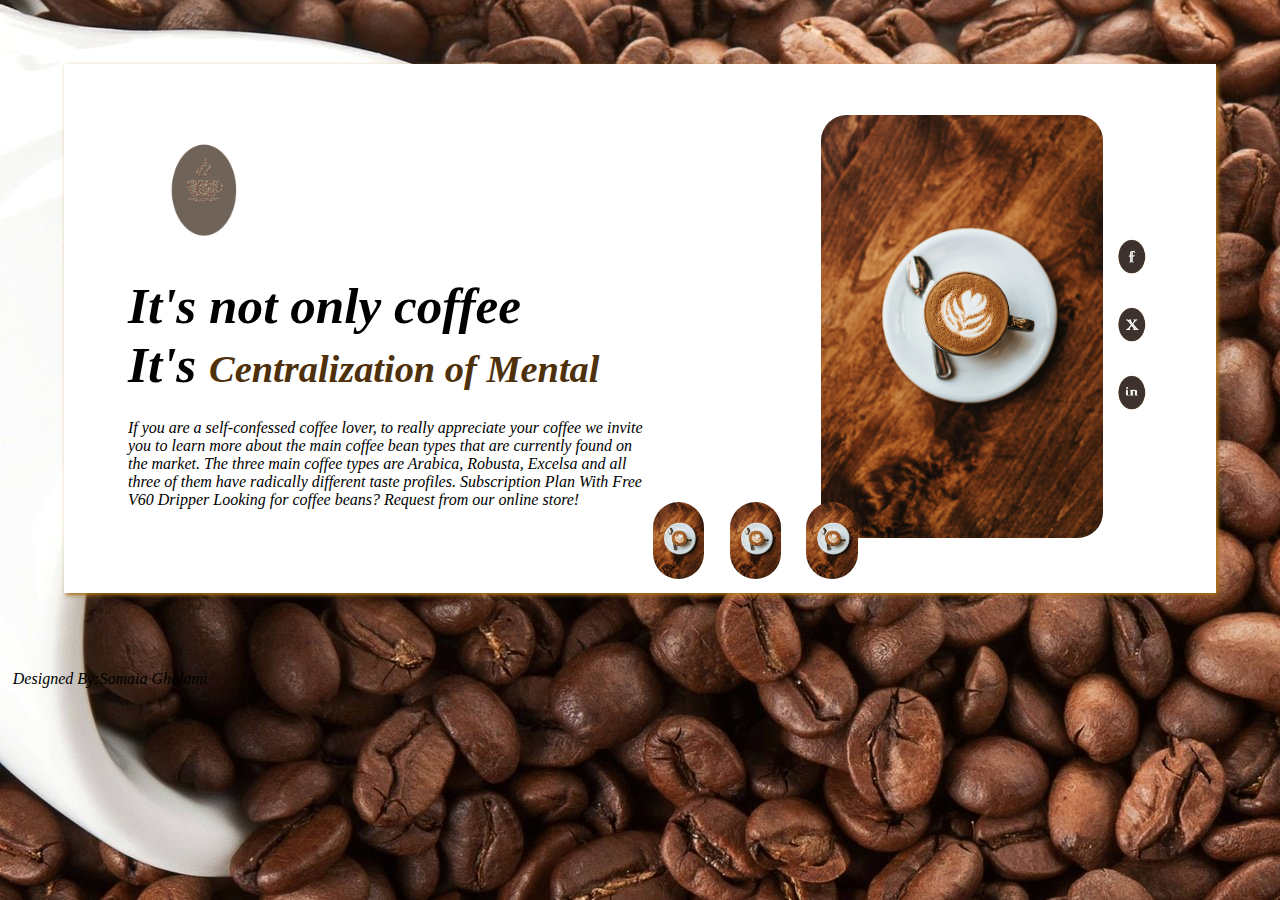
<file: index.html>
<!DOCTYPE html>
<html>
    <head>
        <link rel="stylesheet" href="style.css">
        <title>coffee Page</title>
        <meta name="viewport" content="width:device-width, intial-scale=1.0">
    </head>
     <body>
       
        <section>
            
            <header>
                    <a href="#"><img src="img/logo.png" alt="logo" class="logo"></a>
                </header>
        <div class="content">
            <div class="">
                <h2>It's not only coffee <br> It's <span>Centralization of Mental</span></h2>
                <p>If you are a self-confessed coffee lover, to really appreciate your coffee we invite you to learn more about the main coffee bean types that are currently found on the market.

                    The three main coffee types are Arabica, Robusta, Excelsa and all three of them have radically different taste profiles.
                    
                    Subscription Plan With Free V60 Dripper
                    Looking for coffee beans?
                    
                    Request from our online store! 
                    </p>
            </div>
        </div>
        <div class="imgbox">
            <img src="img/main page.png" alt="" class="starbox" width="65%" style="border-radius:2vw; margin-left: 12vw;">
        </div>

        <ul class="thumb">
            <li><a href="E:\html cssand js project\code\food website\Arabic.html"><img src="img/main page.png" title="Arabic Cofee"  alt=""></a></li>
            <li><a href="E:\html cssand js project\code\food website\Robusta.html"><img src="img/main page.png" title="robusta Cofee"></a></li>
            <li><a href="E:\html cssand js project\code\food website\Excelsa.html"><img src="img/main page.png" title="excelsa Cofee"></a></li>
        </ul>

        <ul class="sci">
            <li><img src="img/facebook.png" alt=""></li>
            <li><img src="img/X.png" alt=""></li>
            <li><img src="img/in.png" alt=""></li>
        </ul>

    </section>


   <p>Designed By:Somaia Gholami</p>
     </body>
</html>
</file>
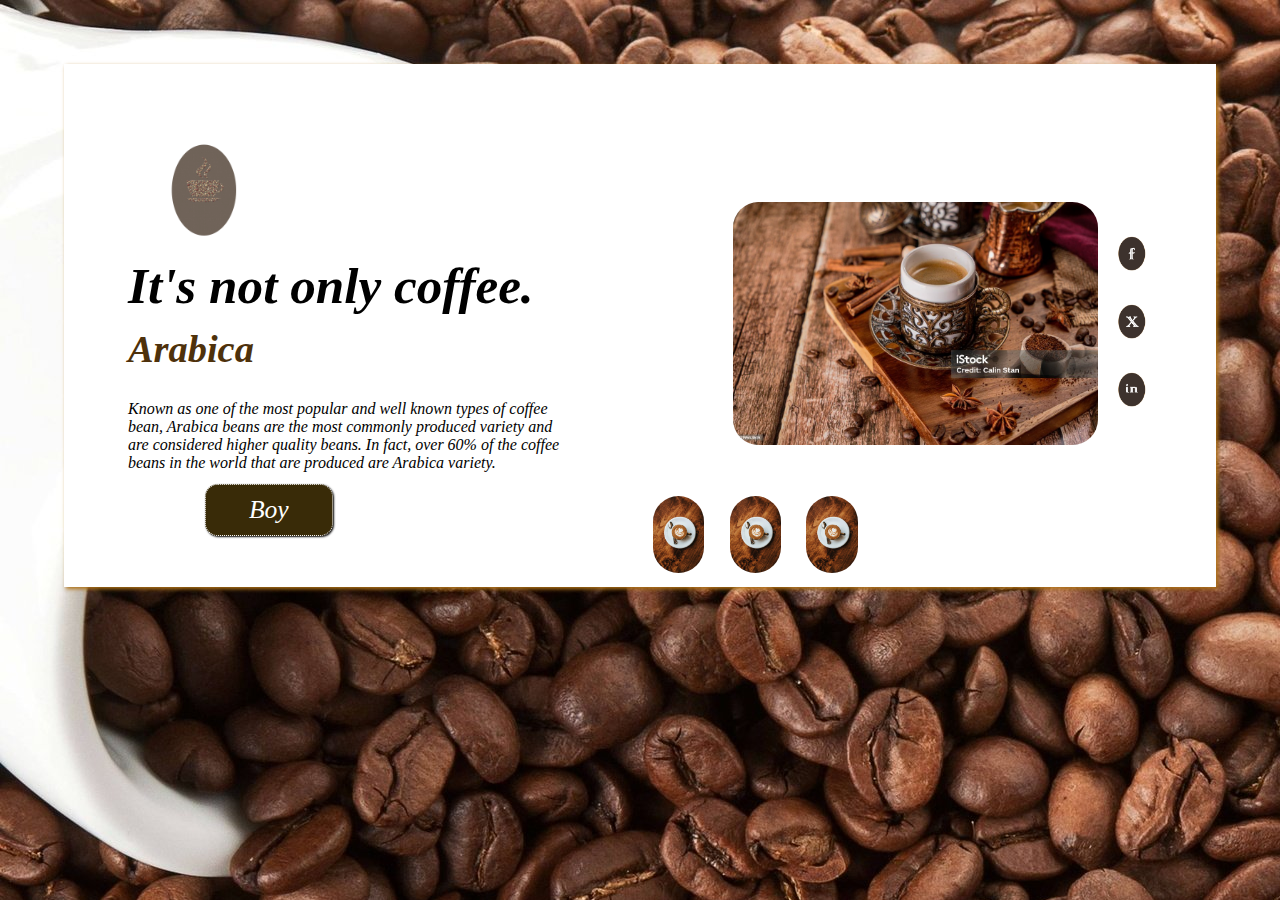
<file: Arabic.html>
<!DOCTYPE html>
<html>
    <head>
        <link rel="stylesheet" href="style.css">
        <title>coffee Page</title>
        <meta name="viewport" content="width:device-width, intial-scale=1.0">
    </head>
     <body>
       
        <section>
            
            <header>
                    <a href="#"><img src="img/logo.png" alt="logo" class="logo"></a>
                   
           
                </header>
        <div class="content">
            <div class="">
                <h2>It's not only coffee. <br>  <span>Arabica</span></h2>
                <p>Known as one of the most popular and well known types of coffee bean, Arabica beans are the most commonly produced variety and are considered higher quality beans. In fact, over 60% of the coffee beans in the world that are produced are Arabica variety. </p>
                
                    <a href="E:\html cssand js project\code\food website\request page.html"><button>Boy</button></a>
            </div>
        </div>
        <div class="imgbox">
            <img src="img/arabica.jpg" alt="" class="starbox" width="70%" style="border-radius:2vw; margin-left: 12vw;">
        </div>
       

        <ul class="thumb">
            <li><a href="E:\html cssand js project\code\food website\Arabic.html"><img src="img/main page.png"  title="Arabic Cofee" alt=""></a></li>
            <li><a href="E:\html cssand js project\code\food website\Robusta.html"><img src="img/main page.png" title="Robusta Cofee"></a></li>
            <li><a href="E:\html cssand js project\code\food website\Excelsa.html"><img src="img/main page.png" title="Excelsa Cofee"></a></li>
        </ul>

        <ul class="sci">
            <li><img src="img/facebook.png" alt=""></li>
            <li><img src="img/X.png" alt=""></li>
            <li><img src="img/in.png" alt=""></li>
        </ul>

    </section>

    
     </body>
</html>
</file>
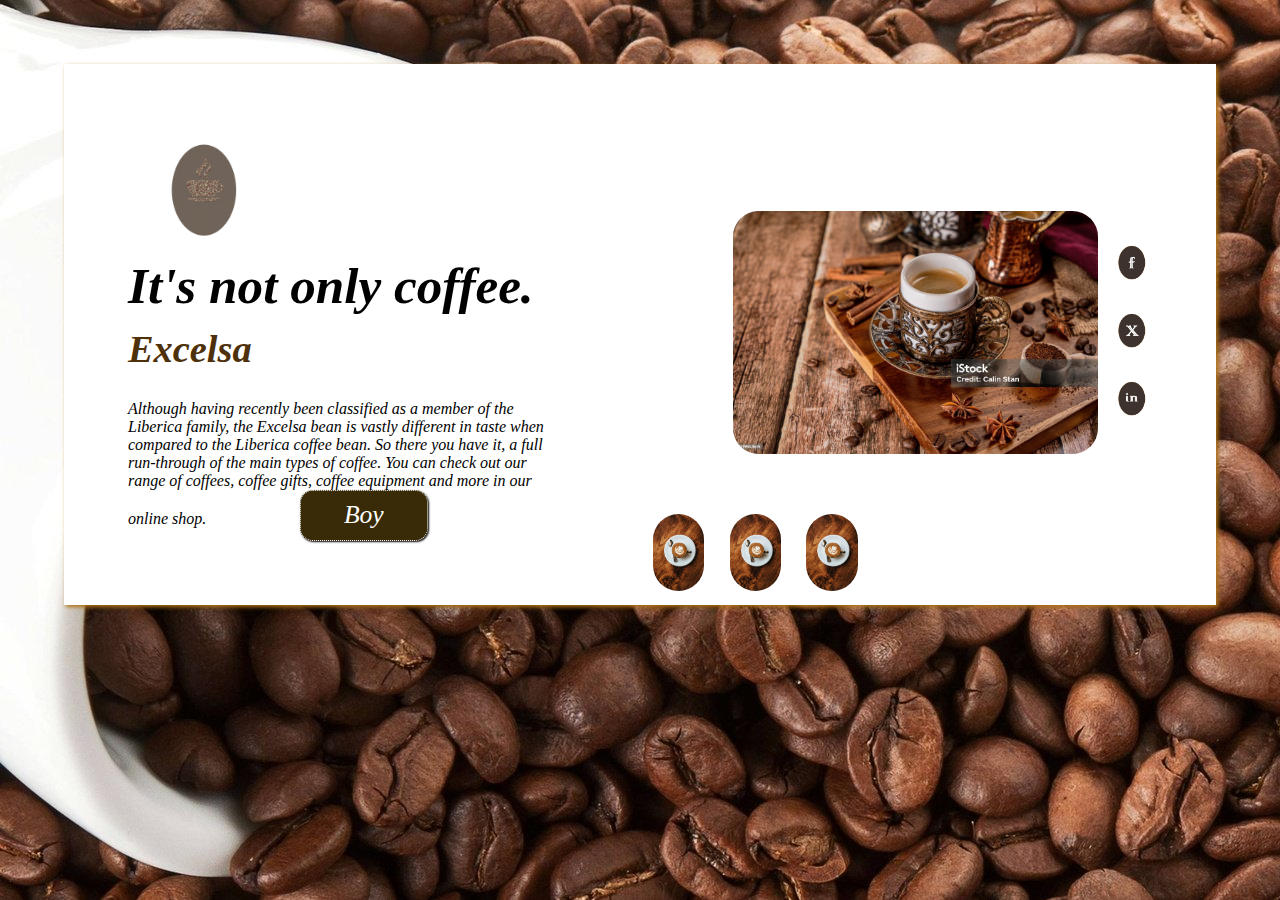
<file: Excelsa.html>
<!DOCTYPE html>
<html>
    <head>
        <link rel="stylesheet" href="style.css">
        <title>coffee Page</title>
        <meta name="viewport" content="width:device-width, intial-scale=1.0">
  
  

    </head>
     <body>
       
        <section>
            
            <header>
                    <a href="#"><img src="img/logo.png" alt="logo" class="logo"></a>
                   
           
                </header>
       

        <div class="content">
            <div class="">
                <h2>It's not only coffee. <br>  <span>Excelsa</span></h2>
                <p>Although having recently been classified as a member of the Liberica family, the Excelsa bean is vastly different in taste when compared to the Liberica coffee bean.

                    So there you have it, a full run-through of the main types of coffee. You can check out our range of coffees, coffee gifts, coffee equipment and more in our online shop.
                    
                    <a href="E:\html cssand js project\code\food website\request page.html"><button>Boy</button></a>
           
            </div>
        </div>
        <div class="imgbox">
            <img src="img/arabica.jpg" alt="" class="starbox" width="70%" style="border-radius:2vw; margin-left: 12vw;">
        </div>

        <ul class="thumb">
            <li><a href="E:\html cssand js project\code\food website\Arabic.html"><img src="img/main page.png"  title="Arabic Cofee" alt=""></a></li>
            <li><a href="E:\html cssand js project\code\food website\Robusta.html"><img src="img/main page.png" title="Robusta Cofee"></a></li>
            <li><a href="E:\html cssand js project\code\food website\Excelsa.html"><img src="img/main page.png" title="Excelsa Cofee"></a></li>
        </ul>

        <ul class="sci">
            <li><img src="img/facebook.png" alt=""></li>
            <li><img src="img/X.png" alt=""></li>
            <li><img src="img/in.png" alt=""></li>
        </ul>

    </section>

    
     </body>
</html>
</file>
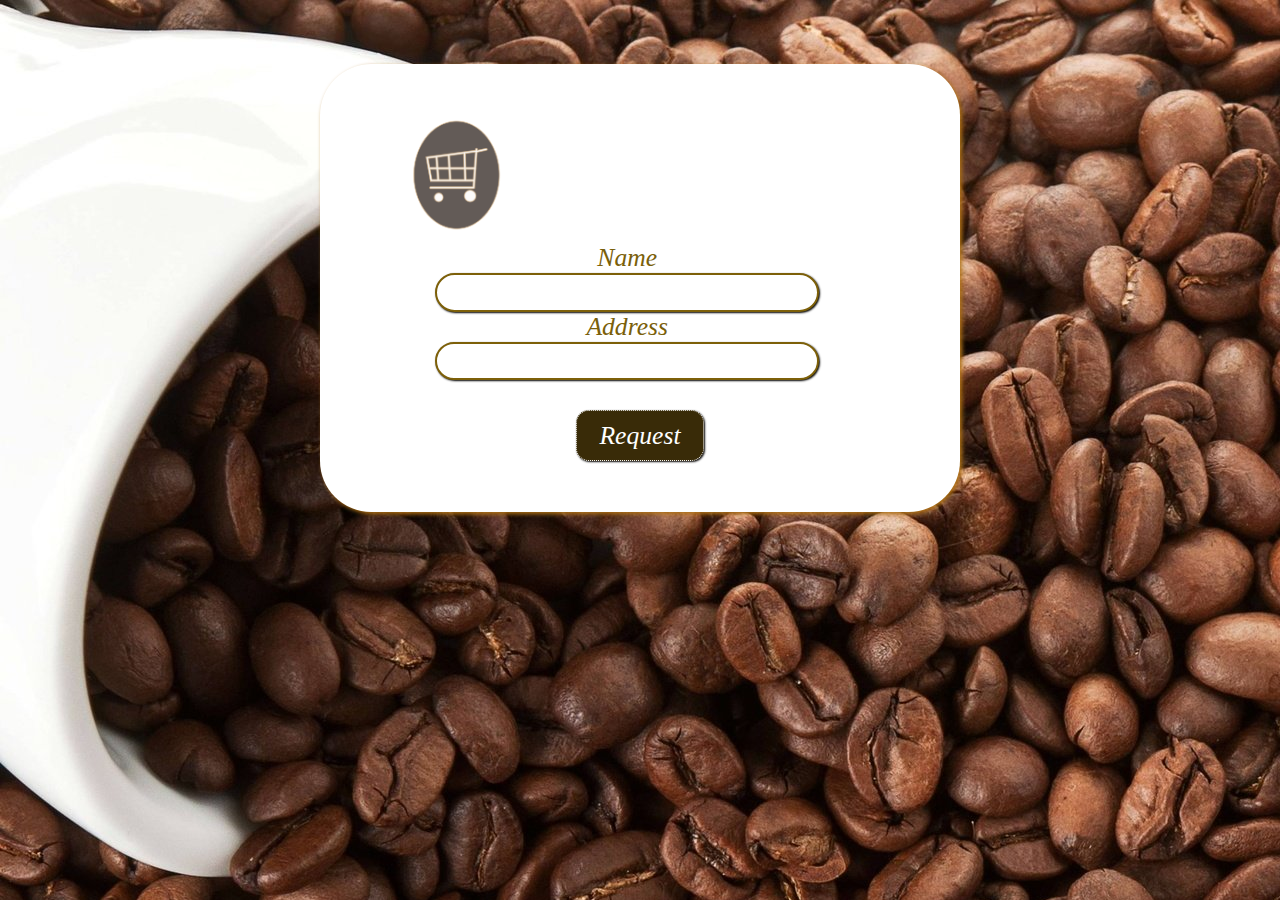
<file: request page.html>
<!DOCTYPE html>
<html>
    <head>
        <link rel="stylesheet" href="style.css">
        <title>coffee Page</title>
        <meta name="viewport" content="width:device-width, intial-scale=1.0">
        <style>

            section{

                width:50vw; 
                height: auto;
                border-radius:4vw;
            }

            header{
              height:25vw;
            }
            form{
                margin-top:10vw ;
                 margin-left: 5vw;
                 color:rgb(122, 96, 10);
                 font-size: 2vw;
                 
                
            }
            input{
                width:30vw;
                height:3vw;
                box-shadow:1px 1px 2px black;
                border-radius:2vw;
                border:2px solid rgb(125, 96, 9);
                
            }
           button{
            margin-left:2vw;
           }

        </style>
  

    </head>
     <body >
       <center>
        <section >
            
            <header >
                    <a href="#"><img src="img/boy.png" alt="logo" class="logo" width="80%"></a>
                    
        </header>

        <form action="mailto:somaia_gholami2025@outlook.com" >
            <label for="name">Name</label> <br>
            <input type="text" name="name"> <br>
            <label for="address">Address</label> <br>
            <input type="text" name="address"> <br> <br>
            <button>Request</button>

        </form>
       

    </section>
       </center>
       

    
     </body>
</html>
</file>
<file: style.css>
*{
    margin: 0;
    padding: 0;
    box-sizing: border-box;
    font-family:georgia;
    
    font-style: italic;

}

body{
    background: url('img/back.jpeg');
}
span{
    font-size:3vw;
    color:rgb(78, 49, 11);
}



section{

   
    
    position: relative;
    width: 90vw;
   
    padding:4vw;
    margin: 5vw;
    display: flex;
    justify-content: space-between;
    align-items: center;
    background:#fff;
    box-shadow: 2px 2px 4px rgb(174, 113, 21);
}



header{
    position: absolute;
    top:0;
    left:0;
    width:80vw;
   
    display:flex;
    justify-content: space-between;
    align-items:left;
    height: 21vw;

}

header .logo{
    align-items: flex-start;
  
    max-width: 20vw;
    opacity: 0.8;
}



h2,p,a{
    
    padding:1vw;

}
h2{
    font-size:4vw;
    margin-top:10vw;
}
button{
    width: 10vw;
    font-size: 2vw;
    margin-left: 6vw;
    height: 4vw;
    background: rgb(57, 43, 8);
    border: 1px dotted white;
    box-shadow: 1px 1px 2px rgb(11, 10, 10);
    border-radius:1vw;
    color:white;

}
button:hover{
    transform:translateX(-15px);
    transform:translatey(+15px);
}

.content{
    position: relative;
    width:100%;
    display: flex;
    justify-content: space-between;
    align-items: center;
}


.content imgbox{
    display:flex;
    justify-content:flex-end ;

}

.thumb{
    position: absolute;
    left:50%;
    bottom:10px;
    display: flex;
    
}
.thumb li{
    list-style-type: none;
    cursor:pointer ;
    transition: 0.5s;
}
.thumb li:hover{
    transform:translateX(-15px);
    transform:translatey(-15px);
}
.thumb li img{
    width: 4vw;
    border-radius:50vw;
}

.sci li{
    list-style-type: none;
}

.sci li a{
    display: inline-block;
    margin:5px 0;
    transform: scale(0.6);
}

.sci li img{
    width: 5vw;
    
}

.sci li img:hover{
    transform:translateX(-15px);
    transform:translatey(-15px);
}


.circle{
    position: absolute;
    top: 0;
    left: 0;
    width: 100%;
    height: 100%;
    background: rgb(180, 116, 13);
    clip-path: circle(600px at right 800px);
}


/*
Designed By : Somaia Gholami
*/
</file>
